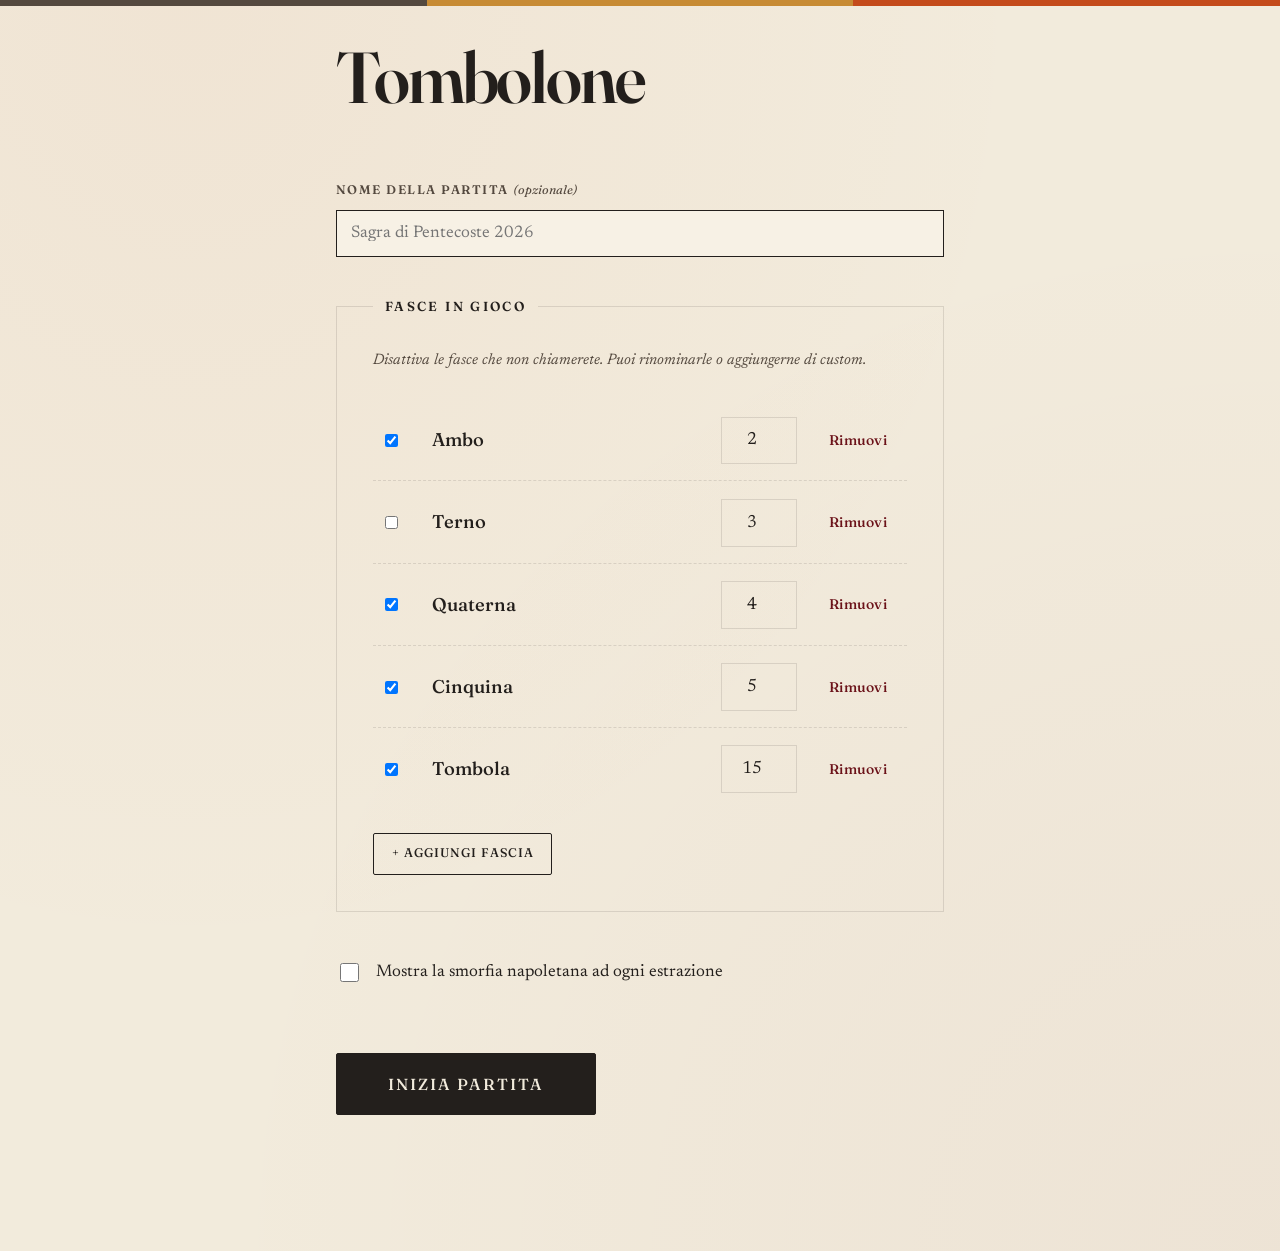
<file: index.html>
<!doctype html>
<html lang="it">
<head>
  <meta charset="utf-8">
  <meta name="viewport" content="width=device-width, initial-scale=1">
  <title>Tombolone</title>
  <link rel="preconnect" href="https://fonts.googleapis.com">
  <link rel="preconnect" href="https://fonts.gstatic.com" crossorigin>
  <link href="https://fonts.googleapis.com/css2?family=Fraunces:ital,opsz,wght@0,9..144,300..900;1,9..144,300..900&family=Newsreader:ital,opsz,wght@0,6..72,200..800;1,6..72,200..800&display=swap" rel="stylesheet">
  <link rel="stylesheet" href="css/style.css">
  <script defer src="js/smorfia.js"></script>
  <script defer src="js/store.js"></script>
  <script defer src="js/app.js"></script>
  <script defer src="js/alpine.min.js"></script>
</head>
<body x-data>
  <div class="strip" aria-hidden="true"><span></span><span></span><span></span></div>

  <!-- ===== SETUP ===== -->
  <section class="setup" x-show="!$store.tombola.setup.completed" x-data="setupForm" x-cloak>
    <h1>Tombolone</h1>
    <form @submit.prevent="conferma()" novalidate>
      <label class="campo">
        <span class="etichetta">Nome della partita <em>(opzionale)</em></span>
        <input type="text" x-model="nomePartita" placeholder="Sagra di Pentecoste 2026" autocomplete="off">
      </label>

      <fieldset class="fasce-setup">
        <legend>Fasce in gioco</legend>
        <p class="hint">Disattiva le fasce che non chiamerete. Puoi rinominarle o aggiungerne di custom.</p>
        <div id="fasce-setup-list">
          <template x-for="(f, i) in fasce" :key="f.id">
            <div class="fascia-setup-row">
              <input type="checkbox" x-model="f.attiva" :aria-label="'Attiva ' + f.nome">
              <input type="text" x-model="f.nome" aria-label="Nome fascia" maxlength="40">
              <input type="number" x-model.number="f.numeri" min="1" max="15" aria-label="Quanti numeri per questa fascia">
              <button type="button" class="rimuovi" @click="rimuovi(i)" title="Rimuovi">Rimuovi</button>
            </div>
          </template>
        </div>
        <button type="button" class="secondario" @click="aggiungi()">+ Aggiungi fascia</button>
      </fieldset>

      <label class="checkbox">
        <input type="checkbox" x-model="smorfia">
        <span>Mostra la smorfia napoletana ad ogni estrazione</span>
      </label>

      <button type="submit" class="primario big">Inizia partita</button>
    </form>
  </section>

  <!-- ===== GIOCO ===== -->
  <main class="gioco" x-show="$store.tombola.setup.completed" x-data="gameView" x-cloak>
    <header class="barra">
      <div class="titolo">
        <span class="brand">Tombolone</span>
        <span class="nome-partita" x-text="$store.tombola.nomePartita"></span>
      </div>
      <div class="contatore" aria-label="Numeri estratti">
        <span x-text="$store.tombola.totaleEstratti"></span><span class="totale">/90</span>
      </div>
      <nav class="azioni">
        <button type="button" class="secondario" @click="apriDisplay()">Apri display</button>
        <div class="menu-kebab" x-data="{ open: false }"
             @click.outside="open = false" @keydown.escape.window="open = false">
          <button type="button" class="secondario kebab-toggle"
                  :aria-expanded="open" aria-haspopup="true" aria-label="Altre azioni"
                  @click="open = !open">⋮</button>
          <div class="kebab-menu" x-show="open" x-cloak x-transition.opacity>
            <button type="button" @click="open = false; $dispatch('apri-verifica')">Verifica cartella</button>
            <button type="button" @click="open = false; $dispatch('apri-impostazioni')">Impostazioni</button>
            <button type="button" @click="open = false; togglePresentazione()">Presentazione</button>
            <button type="button" class="voce-pericolo" @click="open = false; nuovaPartita()">Nuova partita</button>
          </div>
        </div>
      </nav>
    </header>

    <aside class="sidebar-left">
      <form class="input-estrazione" @submit.prevent="estrai()">
        <label for="input-numero">Numero estratto</label>
        <div class="input-group">
          <input type="number" inputmode="numeric" min="1" max="90"
                 id="input-numero" x-ref="inputNumero"
                 x-model.number="inputNumero" autocomplete="off">
          <button type="submit">Segna</button>
        </div>
        <p class="hint">Digita e premi <kbd>Invio</kbd>, oppure clicca la pallina.</p>
      </form>

      <section class="storico">
        <header>
          <h2>Ultimi estratti</h2>
          <button type="button" class="testuale" @click="$store.tombola.undo()"
                  :disabled="$store.tombola.estratti.length === 0">↶ Annulla ultimo</button>
        </header>
        <ol class="ultimi">
          <template x-if="$store.tombola.estratti.length === 0">
            <li class="empty">Nessun numero ancora.</li>
          </template>
          <template x-for="n in $store.tombola.ultimiVisibili" :key="n">
            <li x-text="n"></li>
          </template>
        </ol>
      </section>
    </aside>

    <section class="tabellone-wrap">
      <div class="reveal" :class="{animate: animateReveal}" aria-live="polite">
        <div class="placeholder" x-show="!$store.tombola.ultimo">In attesa della prima estrazione…</div>
        <div class="numero" x-show="$store.tombola.ultimo" x-text="$store.tombola.ultimo"></div>
        <div class="decina" x-show="$store.tombola.ultimo" x-text="$store.tombola.decinaLabel($store.tombola.ultimo)"></div>
        <div class="smorfia"
             x-show="$store.tombola.ultimo && $store.tombola.setup.smorfia"
             x-text="$store.tombola.smorfia[$store.tombola.ultimo] ?? ''"></div>
      </div>

      <div class="tabellone">
        <template x-for="(righe, bi) in $store.tombola.tabelloneBlocchi" :key="bi">
          <div class="tabellone-blocco">
            <template x-for="(riga, ri) in righe" :key="ri">
              <div class="tabellone-riga">
                <template x-for="(n, ci) in riga" :key="ci">
                  <button type="button" class="pallina"
                          :class="{
                            separatore: n === null,
                            estratta: n !== null && $store.tombola.estratti.includes(n),
                            'appena-estratta': n !== null && $store.tombola.ultimo === n
                          }"
                          :disabled="n === null"
                          :aria-hidden="n === null"
                          :aria-label="n !== null ? 'Numero ' + n : null"
                          :title="n !== null && $store.tombola.estratti.includes(n) ? 'Tocca per annullare' : null"
                          @click="n !== null && toccaPallina(n)"
                          x-text="n ?? ''"></button>
                </template>
              </div>
            </template>
          </div>
        </template>
      </div>
    </section>

    <aside class="sidebar-right">
      <section class="fasce">
        <h2>Fasce</h2>
        <ul>
          <template x-if="$store.tombola.fasceAttive.length === 0">
            <li class="empty">Nessuna fascia attiva.</li>
          </template>
          <template x-for="f in $store.tombola.fasceAttive" :key="f.id">
            <li :class="{ fascia: true, vinta: f.vinta }">
              <div>
                <div class="nome" x-text="f.nome"></div>
                <div class="sub" x-text="f.numeri + ' numeri'"></div>
              </div>
              <template x-if="f.vinta">
                <button type="button" class="stato annulla-fascia"
                        :aria-label="'Annulla vincita ' + f.nome"
                        title="Annulla vincita"
                        @click="annullaFascia(f)">fatta&nbsp;✕</button>
              </template>
              <template x-if="!f.vinta">
                <button type="button" @click="$dispatch('apri-vincitore', { fasciaId: f.id })">Dichiara</button>
              </template>
            </li>
          </template>
        </ul>
      </section>

      <section class="vincitori">
        <h2>Vincitori</h2>
        <ul>
          <template x-if="$store.tombola.vincitori.length === 0">
            <li class="empty">Ancora nessuno.</li>
          </template>
          <template x-for="v in $store.tombola.vincitoriRecenti" :key="v.at + v.fasciaId">
            <li class="vincitore">
              <div class="fascia-nome" x-text="($store.tombola.fasce.find(f => f.id === v.fasciaId)?.nome) ?? v.fasciaId"></div>
              <div class="chi" x-text="v.nome || '—'"></div>
              <template x-if="v.numeri?.length">
                <div class="numeri" x-text="v.numeri.join(' · ')"></div>
              </template>
              <button type="button" class="rimuovi-vincitore"
                      :aria-label="'Annulla vincita ' + (($store.tombola.fasce.find(f => f.id === v.fasciaId)?.nome) ?? v.fasciaId)"
                      title="Annulla vincita"
                      @click="rimuoviVincitore(v)">×</button>
            </li>
          </template>
        </ul>
      </section>
    </aside>

    <div class="typing-overlay" x-show="typingBuffer" x-text="typingBuffer" aria-hidden="true" x-cloak></div>
  </main>

  <!-- ===== MODAL: DICHIARA VINCITORE ===== -->
  <dialog class="modal" x-data="modalVincitore" @close="chiudi()">
    <template x-if="fascia">
      <form class="modal-content" @submit.prevent="submit()" novalidate>
        <div class="modal-header">
          <h2 x-text="fascia.nome + ' — chi ha vinto?'"></h2>
        </div>
        <div class="modal-body">
          <label>Nome del vincitore
            <input type="text" x-model="nome" x-ref="nomeInput" placeholder="Anna da Castello" required>
          </label>
          <label>Numeri della cartella
            <p class="hint">Opzionale: inseriscili per verificare che siano tutti usciti.</p>
            <div class="numeri-grid">
              <template x-for="i in Array.from({length: fascia.numeri}, (_, k) => k)" :key="i">
                <input type="number" inputmode="numeric" min="1" max="90" class="num-input"
                       x-model="numeri[i]" @input="avanzaCampo(i)" :placeholder="i + 1">
              </template>
            </div>
          </label>
          <div class="errore" x-show="errore" x-text="errore"></div>
        </div>
        <div class="modal-footer">
          <button type="button" class="secondario" @click="chiudi()">Annulla</button>
          <button type="submit">Registra vittoria</button>
        </div>
      </form>
    </template>
  </dialog>

  <!-- ===== MODAL: IMPOSTAZIONI ===== -->
  <dialog class="modal" x-data="modalImpostazioni" @close="chiudi()">
    <form class="modal-content" @submit.prevent="salva()">
      <div class="modal-header"><h2>Impostazioni</h2></div>
      <div class="modal-body">
        <label class="checkbox">
          <input type="checkbox" x-model="smorfia">
          <span>Mostra la smorfia napoletana ad ogni estrazione</span>
        </label>
        <label class="checkbox">
          <input type="checkbox" x-model="mostraPrecedenti">
          <span>Mostra i numeri chiamati prima sul display pubblico</span>
        </label>
        <label class="checkbox">
          <input type="checkbox" x-model="mostraVincitori">
          <span>Mostra i vincitori sul display pubblico</span>
        </label>
        <label>Durata cerimonia estrazione
          <p class="hint">Quanto dura l'animazione del numero gigante sul display pubblico.</p>
          <div class="slider-wrap">
            <input type="range" x-model.number="durataCerimonia" min="1500" max="30000" step="500">
            <span class="slider-value" x-text="(durataCerimonia/1000).toFixed(1) + 's'"></span>
          </div>
        </label>
      </div>
      <div class="modal-footer">
        <button type="button" class="secondario" @click="chiudi()">Annulla</button>
        <button type="submit">Salva</button>
      </div>
    </form>
  </dialog>

  <!-- ===== MODAL: VERIFICA CARTELLA ===== -->
  <dialog class="modal" x-data="modalVerifica" @close="chiudi()">
    <form class="modal-content" @submit.prevent="submit()">
      <div class="modal-header"><h2>Verifica cartella</h2></div>
      <div class="modal-body">
        <label>Numeri della cartella
          <p class="hint">Separali con spazi, virgole o a capo. Non è necessario siano in ordine.</p>
          <textarea x-model="raw" x-ref="textarea" rows="3" placeholder="12 45 67 23 89" required></textarea>
        </label>
        <div :class="risultato?.ok ? 'risultato ok' : 'risultato ko'"
             x-show="risultato" x-text="risultato?.msg"></div>
      </div>
      <div class="modal-footer">
        <button type="button" class="secondario" @click="chiudi()">Chiudi</button>
        <button type="submit">Verifica</button>
      </div>
    </form>
  </dialog>

  <!-- ===== TOASTS ===== -->
  <div class="toasts" x-data="toasts" aria-live="polite">
    <template x-for="t in items" :key="t.id">
      <div class="toast" x-text="t.msg"></div>
    </template>
  </div>
</body>
</html>
</file>
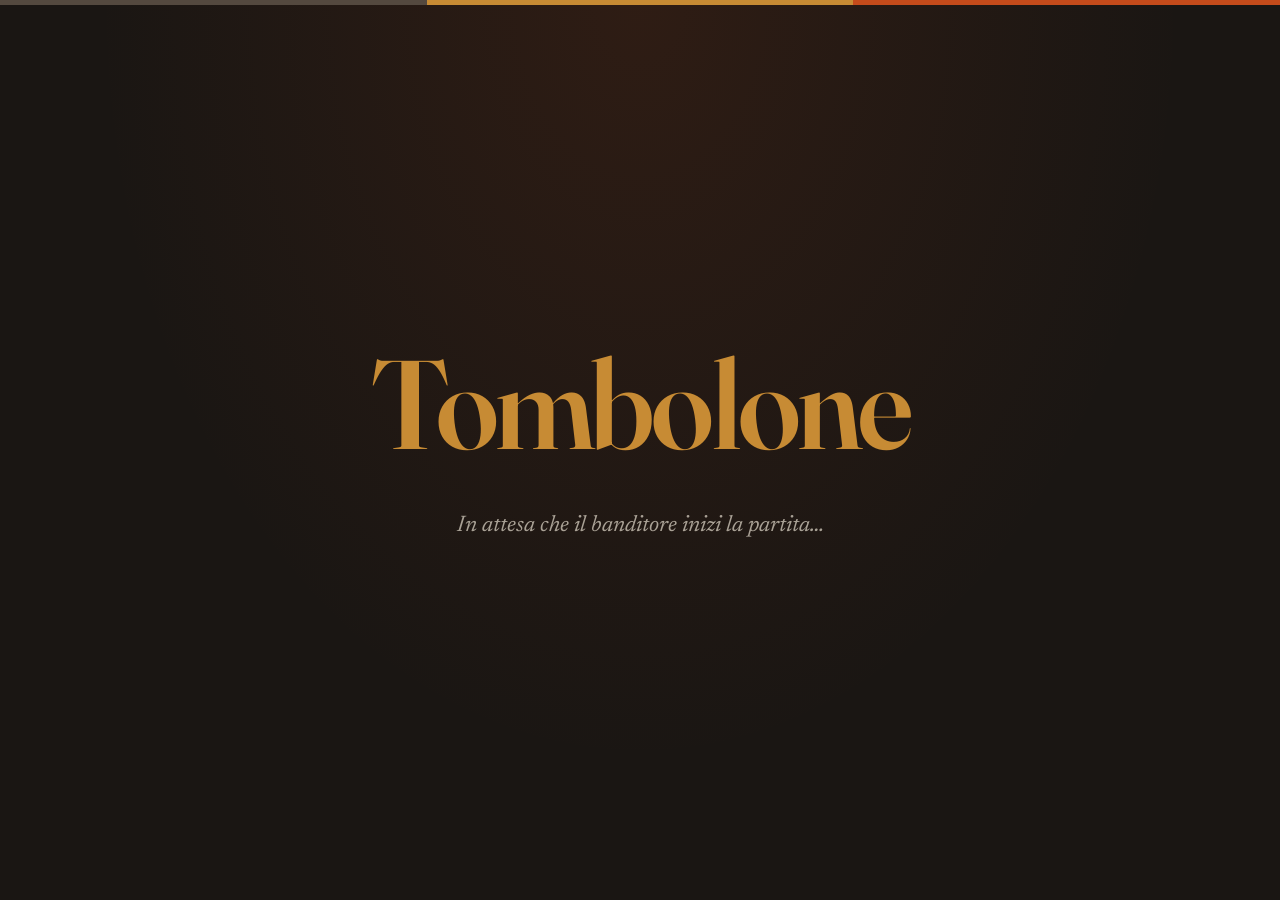
<file: display.html>
<!doctype html>
<html lang="it">
<head>
  <meta charset="utf-8">
  <meta name="viewport" content="width=device-width, initial-scale=1">
  <title>Tombolone — Display</title>
  <link rel="preconnect" href="https://fonts.googleapis.com">
  <link rel="preconnect" href="https://fonts.gstatic.com" crossorigin>
  <link href="https://fonts.googleapis.com/css2?family=Fraunces:ital,opsz,wght@0,9..144,300..900;1,9..144,300..900&family=Newsreader:ital,opsz,wght@0,6..72,200..800;1,6..72,200..800&display=swap" rel="stylesheet">
  <link rel="stylesheet" href="css/style.css">
  <script defer src="js/smorfia.js"></script>
  <script defer src="js/store.js"></script>
  <script defer src="js/display.js"></script>
  <script defer src="js/alpine.min.js"></script>
</head>
<body class="solo-display" x-data="displayView">
  <div class="strip" aria-hidden="true"><span></span><span></span><span></span></div>

  <!-- Waiting state -->
  <div class="display-waiting" x-show="!$store.tombola.setup.completed" x-cloak>
    <h1>Tombolone</h1>
    <p>In attesa che il banditore inizi la partita…</p>
  </div>

  <!-- Cerimonia di estrazione: numero gigante al centro che poi si sposta a sinistra -->
  <div class="ceremony" x-show="ceremonyActive" aria-hidden="true" x-cloak>
    <div class="ceremony-num" x-text="ceremonyNum"></div>
  </div>

  <main class="display-layout" x-show="$store.tombola.setup.completed" x-cloak>
    <!-- Colonna sinistra: numero chiamato + storico -->
    <section class="display-sinistra">
      <div class="reveal" :class="{animate: animateReveal}" aria-live="polite">
        <div class="placeholder" x-show="!$store.tombola.ultimo">In attesa della prima estrazione…</div>
        <div class="numero" x-show="$store.tombola.ultimo" x-text="$store.tombola.ultimo"></div>
        <div class="decina" x-show="$store.tombola.ultimo" x-text="$store.tombola.decinaLabel($store.tombola.ultimo)"></div>
        <div class="smorfia"
             x-show="$store.tombola.ultimo && $store.tombola.setup.smorfia"
             x-text="$store.tombola.smorfia[$store.tombola.ultimo] ?? ''"></div>
      </div>

      <div class="display-precedenti"
           x-show="$store.tombola.setup.mostraPrecedenti && $store.tombola.estratti.length > 1">
        <div class="precedenti-titolo">Chiamati prima</div>
        <ol class="precedenti-lista">
          <template x-for="n in $store.tombola.estratti.slice(0, -1).slice(-10).reverse()" :key="n">
            <li x-text="n"></li>
          </template>
        </ol>
      </div>
    </section>

    <!-- Colonna destra: tabellone -->
    <section class="display-tabellone">
      <div class="tabellone">
        <template x-for="(righe, bi) in $store.tombola.tabelloneBlocchi" :key="bi">
          <div class="tabellone-blocco">
            <template x-for="(riga, ri) in righe" :key="ri">
              <div class="tabellone-riga">
                <template x-for="(n, ci) in riga" :key="ci">
                  <div class="pallina"
                       :class="{
                         separatore: n === null,
                         estratta: n !== null && $store.tombola.estratti.includes(n),
                         'appena-estratta': n !== null && $store.tombola.ultimo === n
                       }"
                       x-text="n ?? ''"></div>
                </template>
              </div>
            </template>
          </div>
        </template>
      </div>
    </section>

    <!-- Barra vincitori (sotto, larga, scorrevole) -->
    <aside class="display-vincitori" x-show="$store.tombola.setup.mostraVincitori && $store.tombola.vincitori.length > 0">
      <template x-for="v in $store.tombola.vincitoriRecenti" :key="v.at + v.fasciaId">
        <div class="vincitore">
          <span class="fascia-nome" x-text="($store.tombola.fasce.find(f => f.id === v.fasciaId)?.nome) ?? v.fasciaId"></span>
          <span class="chi" x-text="v.nome || '—'"></span>
        </div>
      </template>
    </aside>
  </main>
</body>
</html>
</file>
<file: css/style.css>
/* ============================================================
   TOMBOLONE — Editorial Italian Warmth
   Palette: carta crema, inchiostro, terracotta, vino, ocra.
   Typography: Fraunces (display variabile) + Newsreader (body).
   ============================================================ */

/* --- Reset essenziale --- */
*, *::before, *::after { box-sizing: border-box; }
html, body { margin: 0; padding: 0; }
button, input, textarea, select { font: inherit; color: inherit; }
ol, ul { list-style: none; padding: 0; margin: 0; }

/* --- Variabili --- */
:root {
  --paper:        #f2ebdc;
  --paper-deep:   #e5dcc8;
  --paper-shade:  #ebe2ce;
  --paper-soft:   #f7f1e5;

  --ink:          #231f1c;
  --ink-soft:     #54493f;
  --ink-whisper:  rgba(35, 31, 28, 0.12);

  --terracotta:       #c44b1b;
  --terracotta-deep:  #8a2f12;
  --ochre:            #c78b34;
  --gold:             #a77c2e;
  --wine:             #6b1219;

  --font-display: 'Fraunces', 'Iowan Old Style', 'Hoefler Text', Georgia, serif;
  --font-body:    'Newsreader', 'Iowan Old Style', 'Hoefler Text', Georgia, serif;

  --shadow-pallina:   inset 0 -3px 6px rgba(35, 31, 28, 0.08),
                      inset 0 2px 3px rgba(255, 255, 255, 0.5),
                      0 1px 2px rgba(35, 31, 28, 0.06);
  --shadow-extracted: 0 6px 20px rgba(107, 18, 25, 0.35),
                      inset 0 -3px 6px rgba(107, 18, 25, 0.25),
                      inset 0 2px 3px rgba(255, 255, 255, 0.1);
  --shadow-card:      0 2px 12px rgba(35, 31, 28, 0.06);
  --shadow-deep:      0 20px 60px rgba(35, 31, 28, 0.25);
}

/* --- Body --- */
html { font-size: 16px; }
body {
  min-height: 100vh;
  background: var(--paper);
  background-image:
    radial-gradient(ellipse at 15% 0%, rgba(196, 75, 27, 0.045), transparent 55%),
    radial-gradient(ellipse at 100% 100%, rgba(107, 18, 25, 0.035), transparent 60%);
  color: var(--ink);
  font-family: var(--font-body);
  font-variation-settings: "opsz" 16;
  line-height: 1.5;
  -webkit-font-smoothing: antialiased;
  padding-top: 6px;
}

/* --- Strip decorativa in alto --- */
.strip {
  position: fixed; top: 0; left: 0; right: 0;
  height: 6px; z-index: 100;
  display: flex;
  pointer-events: none;
}
.strip span { flex: 1; }
.strip span:nth-child(1) { background: var(--ink-soft); }
.strip span:nth-child(2) { background: var(--ochre); }
.strip span:nth-child(3) { background: var(--terracotta); }

/* --- Tipografia base --- */
h1, h2, h3 {
  font-family: var(--font-display);
  margin: 0;
  line-height: 1.1;
  font-weight: 500;
}
h1 {
  font-size: clamp(2.5rem, 6vw, 4.5rem);
  font-variation-settings: "opsz" 144;
  letter-spacing: -0.03em;
  font-weight: 600;
  color: var(--ink);
}
h2 {
  font-size: 0.95rem;
  font-variation-settings: "opsz" 24;
  letter-spacing: 0.14em;
  text-transform: uppercase;
  font-weight: 600;
  color: var(--ink-soft);
}

em { font-style: italic; }
kbd {
  font-family: var(--font-display);
  font-variation-settings: "opsz" 12;
  font-weight: 600;
  background: var(--paper-shade);
  padding: 0.05em 0.4em;
  border-radius: 2px;
  font-size: 0.85em;
  border: 1px solid var(--ink-whisper);
  border-bottom-width: 2px;
}

/* --- Bottoni --- */
button {
  font-family: var(--font-display);
  font-weight: 500;
  font-variation-settings: "opsz" 20;
  letter-spacing: 0.08em;
  text-transform: uppercase;
  font-size: 0.78rem;
  padding: 0.65rem 1.1rem;
  background: var(--ink);
  color: var(--paper);
  border: 1px solid var(--ink);
  border-radius: 2px;
  cursor: pointer;
  transition: background .2s, color .2s, border-color .2s, transform .1s;
  white-space: nowrap;
}
button:hover { background: var(--terracotta); border-color: var(--terracotta); }
button:active { transform: translateY(1px); }
button.secondario { background: transparent; color: var(--ink); }
button.secondario:hover { background: var(--ink); color: var(--paper); }
button.pericolo { background: transparent; color: var(--wine); border-color: var(--wine); }
button.pericolo:hover { background: var(--wine); color: var(--paper); }
button.primario.big {
  padding: 1.15rem 2.5rem;
  font-size: 1rem;
  margin-top: 1.25rem;
  min-width: 260px;
  align-self: flex-start;
  letter-spacing: 0.12em;
}
button.testuale {
  background: none; color: var(--terracotta); border: none; padding: 0.25rem 0.5rem;
  text-transform: none; letter-spacing: 0.02em; font-weight: 500; font-size: 0.85rem;
}
button.testuale:hover { background: transparent; color: var(--wine); text-decoration: underline; }

/* --- Focus --- */
*:focus-visible { outline: 3px solid var(--terracotta); outline-offset: 2px; border-radius: 2px; }

/* --- Input base --- */
input[type="text"], input[type="number"], textarea {
  font-family: var(--font-body);
  font-size: 1.05rem;
  padding: 0.6rem 0.85rem;
  border: 1px solid var(--ink);
  background: var(--paper-soft);
  color: var(--ink);
  border-radius: 0;
}
input[type="text"]:focus, input[type="number"]:focus, textarea:focus {
  outline: none; border-color: var(--terracotta); background: #fff;
}
textarea { resize: vertical; min-height: 5rem; }

/* --- Alpine --- */
[x-cloak] { display: none !important; }

/* ============================================================
   SETUP
   ============================================================ */
.setup {
  max-width: 720px;
  margin: 1.5rem auto 5rem;
  padding: 0.5rem 3.5rem 3.5rem;
}
.setup h1 { margin-bottom: 4rem; }
.setup form { display: flex; flex-direction: column; gap: 2.5rem; }

.campo { display: flex; flex-direction: column; gap: 0.65rem; }
.etichetta {
  font-family: var(--font-display);
  font-weight: 600;
  font-size: 0.78rem;
  letter-spacing: 0.12em;
  text-transform: uppercase;
  color: var(--ink-soft);
}
.etichetta em { font-style: italic; font-weight: 400; text-transform: none; letter-spacing: 0; color: var(--ink-soft); }

.setup fieldset {
  border: 1px solid var(--ink-whisper);
  padding: 1.75rem 2.25rem 2.25rem;
  margin: 0;
}
.setup legend {
  font-family: var(--font-display);
  font-weight: 600;
  text-transform: uppercase;
  letter-spacing: 0.18em;
  font-size: 0.82rem;
  padding: 0 0.75rem;
  color: var(--ink);
}
.setup .hint {
  font-size: 0.95rem;
  font-style: italic;
  color: var(--ink-soft);
  margin: 0.35rem 0 1.75rem;
  font-family: var(--font-body);
}

#fasce-setup-list { display: flex; flex-direction: column; gap: 0.1rem; margin-bottom: 1.5rem; }
.fascia-setup-row {
  display: grid;
  grid-template-columns: auto 1fr 4.75rem auto;
  gap: 1.25rem;
  align-items: center;
  padding: 1rem 0.5rem;
  border-bottom: 1px dashed var(--ink-whisper);
}
.fascia-setup-row:last-child { border-bottom: none; }
.fascia-setup-row input[type="text"] {
  font-family: var(--font-display);
  font-size: 1.15rem;
  font-weight: 500;
  padding: 0.55rem 0.7rem;
  background: transparent;
  border: none;
  border-bottom: 1px solid transparent;
}
.fascia-setup-row input[type="text"]:focus { border-bottom-color: var(--terracotta); background: transparent; }
.fascia-setup-row input[type="number"] {
  font-size: 1.1rem;
  padding: 0.6rem 0.35rem;
  text-align: center;
  background: transparent;
  border: 1px solid var(--ink-whisper);
}
.fascia-setup-row .rimuovi {
  background: transparent;
  color: var(--wine);
  padding: 0.4rem 0.75rem;
  font-size: 0.88rem;
  border: none;
  text-transform: none;
  letter-spacing: 0.02em;
}
.fascia-setup-row .rimuovi:hover { background: var(--wine); color: var(--paper); }

.checkbox {
  display: flex; align-items: center; gap: 0.85rem;
  font-family: var(--font-body);
  cursor: pointer;
  font-size: 1.05rem;
  padding: 0.5rem 0;
}
.checkbox input[type="checkbox"] { width: 1.2rem; height: 1.2rem; accent-color: var(--terracotta); }

/* ============================================================
   GAME LAYOUT
   ============================================================ */
.gioco {
  display: grid;
  grid-template-columns: minmax(280px, 320px) 1fr minmax(300px, 360px);
  grid-template-rows: auto 1fr;
  gap: 1.75rem;
  padding: 2rem 2.5rem 2.5rem;
  min-height: 100vh;
}
.barra {
  grid-column: 1 / -1;
  display: grid;
  grid-template-columns: 1fr auto 1fr;
  align-items: center;
  gap: 2rem;
  padding-bottom: 1.5rem;
  margin-bottom: 0.5rem;
  border-bottom: 1px solid var(--ink-whisper);
}
.barra .titolo { display: flex; align-items: baseline; gap: 1rem; min-width: 0; }
.barra .brand {
  font-family: var(--font-display);
  font-weight: 700;
  font-size: 1.6rem;
  font-variation-settings: "opsz" 36;
  letter-spacing: -0.02em;
}
.barra .nome-partita {
  font-family: var(--font-body);
  font-style: italic;
  color: var(--ink-soft);
  font-size: 1.1rem;
  white-space: nowrap;
  overflow: hidden;
  text-overflow: ellipsis;
}
.barra .contatore {
  font-family: var(--font-display);
  font-size: 1.5rem;
  font-variation-settings: "opsz" 36;
  color: var(--ink-soft);
  text-align: center;
  font-weight: 500;
}
.barra .contatore .totale { font-weight: 400; opacity: 0.6; }
.barra .azioni { display: flex; gap: 0.5rem; justify-content: flex-end; flex-wrap: wrap; align-items: center; }

/* Menu kebab: raccoglie le azioni meno frequenti per tenere l'header su una riga. */
.menu-kebab { position: relative; }
.kebab-toggle { padding: 0.55rem 0.7rem; font-size: 1.25rem; line-height: 1; }
.kebab-menu {
  position: absolute;
  top: calc(100% + 0.4rem);
  right: 0;
  z-index: 20;
  display: flex;
  flex-direction: column;
  gap: 0.2rem;
  min-width: 220px;
  padding: 0.4rem;
  background: var(--paper);
  border: 1px solid var(--ink-whisper);
  border-radius: 4px;
  box-shadow: 0 12px 30px rgba(35, 31, 28, 0.18);
}
.kebab-menu button {
  width: 100%;
  text-align: left;
  background: transparent;
  color: var(--ink);
  border-color: transparent;
  border-radius: 2px;
}
.kebab-menu button:hover { background: var(--ink); color: var(--paper); border-color: var(--ink); }
.kebab-menu button.voce-pericolo { color: var(--wine); }
.kebab-menu button.voce-pericolo:hover { background: var(--wine); color: var(--paper); border-color: var(--wine); }

.sidebar-left  { grid-column: 1; grid-row: 2; display: flex; flex-direction: column; gap: 1.75rem; min-width: 0; }
.tabellone-wrap { grid-column: 2; grid-row: 2; display: flex; flex-direction: column; gap: 1.5rem; min-width: 0; }
.sidebar-right { grid-column: 3; grid-row: 2; display: flex; flex-direction: column; gap: 1.75rem; min-width: 0; }

/* --- Input estrazione --- */
.input-estrazione {
  background: var(--paper-soft);
  border: 1px solid var(--ink-whisper);
  padding: 1rem 1rem 0.9rem;
  display: flex;
  flex-direction: column;
  gap: 0.5rem;
}
.input-estrazione label {
  font-family: var(--font-display);
  font-size: 0.78rem;
  letter-spacing: 0.12em;
  text-transform: uppercase;
  color: var(--ink-soft);
  font-weight: 600;
}
.input-estrazione .input-group { display: grid; grid-template-columns: 1fr auto; gap: 0.4rem; }
.input-estrazione input[type="number"] {
  font-family: var(--font-display);
  font-size: 2.5rem;
  font-weight: 700;
  font-variation-settings: "opsz" 60;
  text-align: center;
  padding: 0.3rem 0.5rem;
  border: 2px solid var(--ink);
  background: var(--paper);
  line-height: 1;
  -moz-appearance: textfield;
}
.input-estrazione input[type="number"]::-webkit-outer-spin-button,
.input-estrazione input[type="number"]::-webkit-inner-spin-button { -webkit-appearance: none; margin: 0; }
.input-estrazione .hint {
  margin: 0;
  font-size: 0.82rem;
  color: var(--ink-soft);
  font-style: italic;
  font-family: var(--font-body);
}

/* --- Storico ultimi --- */
.storico header {
  display: flex; align-items: center; justify-content: space-between;
  gap: 0.5rem; margin-bottom: 0.5rem;
}
.ultimi {
  display: grid;
  grid-template-columns: repeat(auto-fill, minmax(2.8rem, 1fr));
  gap: 0.4rem;
}
.ultimi li {
  background: var(--paper-shade);
  padding: 0.4rem;
  text-align: center;
  font-family: var(--font-display);
  font-weight: 600;
  font-variation-settings: "opsz" 24;
  font-size: 1.1rem;
  border-radius: 2px;
  aspect-ratio: 1;
  display: flex;
  align-items: center;
  justify-content: center;
  line-height: 1;
}
.ultimi li:first-child { background: var(--wine); color: var(--paper); }
.ultimi li.empty {
  grid-column: 1 / -1;
  background: transparent;
  color: var(--ink-soft);
  font-family: var(--font-body);
  font-weight: 400;
  font-size: 0.9rem;
  aspect-ratio: auto;
  padding: 0.5rem 0;
  text-align: left;
}

/* ============================================================
   TABELLONE
   ============================================================ */
.tabellone {
  display: flex;
  flex-direction: column;
  gap: 2rem;
}
.tabellone-blocco {
  display: flex;
  flex-direction: column;
  gap: 0.65rem;
}
.tabellone-riga {
  display: grid;
  grid-template-columns: repeat(5, 1fr) 1.75rem repeat(5, 1fr);
  gap: 0.65rem;
}
.pallina.separatore {
  background: transparent;
  box-shadow: none;
  visibility: hidden;
  pointer-events: none;
  cursor: default;
}

.pallina {
  aspect-ratio: 1;
  border-radius: 50%;
  background: var(--paper-deep);
  color: var(--ink-soft);
  display: flex;
  align-items: center;
  justify-content: center;
  font-family: var(--font-display);
  font-weight: 600;
  font-variation-settings: "opsz" 48;
  font-size: clamp(0.95rem, 1.6vw, 1.6rem);
  box-shadow: var(--shadow-pallina);
  cursor: pointer;
  border: none;
  padding: 0;
  transition: background .4s cubic-bezier(.4,0,.2,1), color .3s, transform .15s, box-shadow .4s;
  user-select: none;
  line-height: 1;
}
.pallina:hover:not(.estratta) {
  background: var(--paper-shade);
  transform: translateY(-2px);
}
.pallina.estratta {
  background: var(--terracotta);
  color: var(--paper-soft);
  box-shadow: var(--shadow-extracted);
  cursor: default;
}
.pallina.appena-estratta {
  background: var(--wine);
  color: var(--paper-soft);
  animation: stamp .7s cubic-bezier(.4,0,.2,1);
  z-index: 2;
}
@keyframes stamp {
  0%   { transform: scale(1) rotate(0); }
  20%  { transform: scale(1.35) rotate(-6deg); }
  50%  { transform: scale(1.2)  rotate(4deg); }
  80%  { transform: scale(1.1)  rotate(-1deg); }
  100% { transform: scale(1)    rotate(0); }
}

/* ============================================================
   REVEAL (numero XXL)
   ============================================================ */
.reveal {
  position: relative;
  min-height: 22vh;
  display: flex;
  flex-direction: column;
  align-items: center;
  justify-content: center;
  padding: 1rem;
  text-align: center;
}
.reveal .placeholder {
  font-family: var(--font-body);
  font-style: italic;
  color: var(--ink-soft);
  font-size: 1.1rem;
}
.reveal .numero {
  font-family: var(--font-display);
  font-weight: 700;
  font-variation-settings: "opsz" 144;
  font-size: clamp(6rem, 18vh, 13rem);
  color: var(--wine);
  line-height: 0.9;
  letter-spacing: -0.05em;
}
.reveal .decina {
  font-family: var(--font-body);
  font-style: italic;
  color: var(--ink-soft);
  font-size: 0.95rem;
  margin-top: 0.5rem;
  letter-spacing: 0.05em;
}
.reveal .smorfia {
  font-family: var(--font-display);
  font-style: italic;
  font-variation-settings: "opsz" 36;
  color: var(--terracotta);
  font-size: clamp(1.2rem, 2.4vh, 1.9rem);
  font-weight: 400;
  margin-top: 0.5rem;
}
.reveal.animate .numero  { animation: reveal-in 1s cubic-bezier(.34,1.56,.64,1); }
.reveal.animate .smorfia { animation: smorfia-in 1.2s .3s both cubic-bezier(.4,0,.2,1); }
.reveal.animate .decina  { animation: fade-in .8s .5s both ease; }
@keyframes reveal-in {
  0%   { opacity: 0; transform: scale(.1)  rotate(-16deg); filter: blur(8px); }
  55%  { opacity: 1; transform: scale(1.15) rotate(4deg);  filter: blur(0); }
  80%  { transform: scale(.96) rotate(-1deg); }
  100% { transform: scale(1)   rotate(0); }
}
@keyframes smorfia-in { from { opacity: 0; transform: translateY(10px); } to { opacity: 1; transform: translateY(0); } }
@keyframes fade-in    { from { opacity: 0; } to { opacity: 1; } }

/* ============================================================
   FASCE (right panel)
   ============================================================ */
.fasce ul { display: flex; flex-direction: column; gap: 0.5rem; margin-top: 0.75rem; }
.fascia {
  display: grid;
  grid-template-columns: 1fr auto;
  gap: 0.75rem;
  align-items: center;
  padding: 0.7rem 0.9rem;
  background: var(--paper-soft);
  border: 1px solid var(--ink-whisper);
  border-left: 3px solid var(--ochre);
}
.fascia .nome {
  font-family: var(--font-display);
  font-weight: 600;
  font-size: 1.05rem;
  font-variation-settings: "opsz" 24;
  line-height: 1.15;
}
.fascia .sub { font-size: 0.8rem; color: var(--ink-soft); font-style: italic; margin-top: 0.1rem; }
.fascia.vinta { border-left-color: var(--gold); background: rgba(167, 124, 46, 0.08); }
.fascia.vinta .stato {
  font-family: var(--font-display);
  font-style: italic;
  color: var(--gold);
  font-weight: 500;
  font-size: 0.9rem;
}
/* Il badge "fatta" è un bottone: conserva il look gold del .stato ma è cliccabile.
   Le regole .fascia.vinta ... battono per specificità .fascia button (padding/size). */
.annulla-fascia {
  border: none;
  background: transparent;
  cursor: pointer;
  display: inline-flex;
  align-items: center;
  white-space: nowrap;
  transition: color 0.15s;
}
.fascia.vinta .annulla-fascia { padding: 0.2rem 0.35rem; font-size: 0.9rem; }
.fascia.vinta .annulla-fascia:hover { color: var(--wine); }
.fascia button { padding: 0.35rem 0.7rem; font-size: 0.7rem; }
.fasce li.empty {
  background: transparent;
  color: var(--ink-soft);
  font-family: var(--font-body);
  font-style: italic;
  border: none;
  padding: 0.25rem 0;
}

/* --- Vincitori --- */
.vincitori ul { display: flex; flex-direction: column; gap: 0.75rem; margin-top: 0.75rem; }
.vincitori li.empty {
  font-style: italic;
  color: var(--ink-soft);
  font-family: var(--font-body);
  padding: 0.25rem 0;
}
.vincitore {
  padding: 0.85rem 1rem;
  background: var(--paper-soft);
  border-left: 3px solid var(--gold);
  position: relative;
}
.vincitore .fascia-nome {
  font-family: var(--font-display);
  font-weight: 700;
  color: var(--wine);
  text-transform: uppercase;
  letter-spacing: 0.14em;
  font-size: 0.72rem;
  font-variation-settings: "opsz" 14;
}
.vincitore .chi {
  font-family: var(--font-display);
  font-size: 1.35rem;
  font-style: italic;
  font-variation-settings: "opsz" 36;
  font-weight: 500;
  margin: 0.2rem 0 0.3rem;
  color: var(--ink);
  line-height: 1.15;
}
.vincitore .numeri {
  font-family: var(--font-display);
  font-variation-settings: "opsz" 18;
  font-size: 0.88rem;
  color: var(--ink-soft);
  letter-spacing: 0.04em;
}
/* La fascia-nome/chi/numeri possono arrivare fin sotto la ×: lascio spazio a destra. */
.vincitore { padding-right: 2.6rem; }
.rimuovi-vincitore {
  position: absolute;
  top: 0.5rem;
  right: 0.5rem;
  width: 1.75rem;
  height: 1.75rem;
  display: flex;
  align-items: center;
  justify-content: center;
  border: none;
  border-radius: 50%;
  background: transparent;
  color: var(--ink-soft);
  font-size: 1.35rem;
  line-height: 1;
  cursor: pointer;
  transition: background 0.15s, color 0.15s;
}
.rimuovi-vincitore:hover {
  background: var(--wine);
  color: var(--paper);
}

/* ============================================================
   PRESENTATION MODE (stesso schermo, fullscreen-ish)
   ============================================================ */
body.presentazione {
  background: #1a1613;
  background-image:
    radial-gradient(ellipse at 50% 0%, rgba(196, 75, 27, 0.12), transparent 60%);
  color: var(--paper);
}
body.presentazione .strip { height: 3px; opacity: 0.8; }
body.presentazione .gioco {
  grid-template-columns: 1fr;
  grid-template-rows: auto auto 1fr;
  padding: 1.5rem 3rem 2rem;
  gap: 1.25rem;
}
body.presentazione .barra {
  border-bottom-color: rgba(242, 235, 220, 0.12);
  padding-bottom: 0.5rem;
}
body.presentazione .barra .azioni { display: none; }
body.presentazione .barra .brand { color: var(--ochre); }
body.presentazione .barra .nome-partita { color: rgba(242, 235, 220, 0.7); }
body.presentazione .barra .contatore { color: rgba(242, 235, 220, 0.4); }
body.presentazione .sidebar-left,
body.presentazione .sidebar-right { display: none; }
body.presentazione .tabellone-wrap { grid-column: 1; grid-row: 2 / -1; }
body.presentazione .reveal { min-height: 32vh; }
body.presentazione .reveal .numero { font-size: clamp(9rem, 34vh, 20rem); color: var(--terracotta); }
body.presentazione .reveal .smorfia { color: var(--ochre); font-size: clamp(1.4rem, 3.5vh, 2.4rem); }
body.presentazione .reveal .decina  { color: rgba(242, 235, 220, 0.5); font-size: 1.1rem; }
body.presentazione .reveal .placeholder { color: rgba(242, 235, 220, 0.5); font-size: 1.2rem; }
body.presentazione .pallina {
  background: #2a2420;
  color: rgba(242, 235, 220, 0.3);
  box-shadow: inset 0 -2px 4px rgba(0,0,0,0.4), inset 0 1px 2px rgba(255,255,255,0.04);
  cursor: pointer;
}
body.presentazione .pallina:hover:not(.estratta) { background: #352d28; color: var(--paper); transform: none; }
body.presentazione .pallina.estratta {
  background: var(--terracotta); color: var(--paper);
  box-shadow: 0 4px 16px rgba(196, 75, 27, 0.4);
}
body.presentazione .pallina.appena-estratta {
  background: var(--paper); color: var(--wine);
  box-shadow: 0 6px 24px rgba(242, 235, 220, 0.3);
}

/* --- Typing overlay (presentazione) --- */
.typing-overlay {
  position: fixed;
  right: 2rem;
  bottom: 2rem;
  padding: 0.8rem 1.3rem;
  background: var(--paper);
  color: var(--wine);
  font-family: var(--font-display);
  font-size: 2.8rem;
  font-weight: 700;
  font-variation-settings: "opsz" 72;
  border: 2px solid var(--wine);
  box-shadow: 0 8px 24px rgba(0,0,0,0.4);
  z-index: 200;
  letter-spacing: 0.1em;
  min-width: 3.8rem;
  text-align: center;
  line-height: 1;
}
body.presentazione .typing-overlay { background: var(--wine); color: var(--paper); border-color: var(--paper); }

/* ============================================================
   MODAL
   ============================================================ */
dialog.modal {
  border: none;
  padding: 0;
  background: var(--paper-soft);
  max-width: 580px;
  width: calc(100% - 2rem);
  border-radius: 2px;
  box-shadow: var(--shadow-deep);
  color: var(--ink);
  font-family: var(--font-body);
}
dialog.modal::backdrop {
  background: rgba(35, 31, 28, 0.55);
  backdrop-filter: blur(6px);
}
.modal-content { display: flex; flex-direction: column; }
.modal-header { padding: 1.5rem 1.75rem 0.75rem; border-bottom: 1px solid var(--ink-whisper); }
.modal-header h2 {
  font-size: 1.75rem;
  color: var(--ink);
  text-transform: none;
  letter-spacing: -0.01em;
  font-weight: 600;
  font-variation-settings: "opsz" 48;
}
.modal-body { padding: 1.25rem 1.75rem; display: flex; flex-direction: column; gap: 1rem; }
.modal-body label {
  display: flex; flex-direction: column; gap: 0.4rem;
  font-family: var(--font-display);
  font-weight: 600;
  font-size: 0.78rem;
  letter-spacing: 0.12em;
  text-transform: uppercase;
  color: var(--ink-soft);
}
/* I checkbox (.checkbox) verrebbero catturati dalla regola generica qui sopra
   (uppercase, in colonna, centrati). Li riportiamo in riga, allineati a
   sinistra, con il testo del body. Specificità (0,2,1) per battere .modal-body label. */
.modal-body label.checkbox {
  flex-direction: row;
  align-items: center;
  gap: 0.85rem;
  font-family: var(--font-body);
  font-weight: 400;
  font-size: 1.05rem;
  letter-spacing: normal;
  text-transform: none;
  color: var(--ink);
}
.modal-body .hint {
  font-family: var(--font-body);
  font-style: italic;
  color: var(--ink-soft);
  font-size: 0.9rem;
  margin: 0;
  letter-spacing: 0;
  text-transform: none;
  font-weight: 400;
}
.modal-body .numeri-grid {
  display: grid;
  grid-template-columns: repeat(5, 1fr);
  gap: 0.4rem;
  margin-top: 0.2rem;
}
.modal-body .numeri-grid input {
  font-family: var(--font-display);
  font-size: 1.2rem;
  font-weight: 600;
  text-align: center;
  padding: 0.45rem 0.2rem;
  -moz-appearance: textfield;
  width: 100%;
}
.modal-body .numeri-grid input::-webkit-outer-spin-button,
.modal-body .numeri-grid input::-webkit-inner-spin-button { -webkit-appearance: none; margin: 0; }
.modal-footer {
  padding: 1rem 1.75rem 1.5rem;
  display: flex; gap: 0.6rem; justify-content: flex-end;
  border-top: 1px solid var(--ink-whisper);
}
/* Slider (range input) nel modal impostazioni */
.slider-wrap {
  display: grid;
  grid-template-columns: 1fr auto;
  gap: 1rem;
  align-items: center;
  margin-top: 0.25rem;
}
.slider-wrap input[type="range"] {
  width: 100%;
  accent-color: var(--terracotta);
  height: 1.5rem;
}
.slider-wrap .slider-value {
  font-family: var(--font-display);
  font-weight: 700;
  font-variation-settings: "opsz" 36;
  font-size: 1.4rem;
  color: var(--wine);
  min-width: 3.5rem;
  text-align: right;
  font-feature-settings: "tnum";
}

.errore, .risultato {
  padding: 0.75rem 1rem;
  font-family: var(--font-body);
  font-size: 0.95rem;
  border-left: 3px solid;
}
.errore, .risultato.ko { background: rgba(107, 18, 25, 0.08); color: var(--wine); border-color: var(--wine); }
.risultato.ok { background: rgba(167, 124, 46, 0.1); color: var(--gold); border-color: var(--gold); }

/* ============================================================
   TOASTS
   ============================================================ */
.toasts {
  position: fixed;
  bottom: 2rem;
  left: 50%;
  transform: translateX(-50%);
  z-index: 300;
  display: flex;
  flex-direction: column-reverse;
  gap: 0.5rem;
  pointer-events: none;
}
.toast {
  background: var(--ink);
  color: var(--paper);
  padding: 0.75rem 1.25rem;
  font-family: var(--font-display);
  font-size: 0.92rem;
  font-variation-settings: "opsz" 18;
  box-shadow: var(--shadow-deep);
  animation: toast-in .3s ease, toast-out .3s 2.2s ease forwards;
  max-width: 440px;
  border-left: 3px solid var(--terracotta);
}
@keyframes toast-in  { from { opacity: 0; transform: translateY(20px);  } to { opacity: 1; transform: translateY(0); } }
@keyframes toast-out { from { opacity: 1; } to { opacity: 0; transform: translateY(-10px); } }

/* ============================================================
   DISPLAY PAGE (display.html) — responsive 16:9, no scroll
   Font pallinas scalano con container queries (cqmin) così sono
   proporzionate allo spazio reale del tabellone, non alla viewport.
   ============================================================ */
body.solo-display {
  background: #1a1613;
  background-image: radial-gradient(ellipse at 50% 0%, rgba(196, 75, 27, 0.12), transparent 60%);
  color: var(--paper);
  height: 100vh;
  overflow: hidden;
  padding: 0;
}
body.solo-display .strip { height: 0.5vmin; }

.display-layout {
  display: grid;
  grid-template-columns: minmax(0, 1fr) minmax(0, 2.1fr);
  grid-template-rows: minmax(0, 1fr) auto;
  gap: 2vmin 3vmin;
  padding: 2.5vmin 3vmin 2vmin;
  height: 100vh;
  overflow: hidden;
  align-items: stretch;
}

/* ---- Colonna sinistra: reveal + storico, centrati ---- */
.display-sinistra {
  grid-column: 1;
  grid-row: 1;
  display: flex;
  flex-direction: column;
  justify-content: center;
  align-items: center;
  gap: 3vmin;
  min-width: 0;
  min-height: 0;
  overflow: hidden;
  container-type: size;
  text-align: center;
}
.display-sinistra .reveal {
  display: flex;
  flex-direction: column;
  align-items: center;
  text-align: center;
  max-width: 100%;
}
.display-sinistra .reveal .placeholder {
  font-family: var(--font-body);
  font-style: italic;
  color: rgba(242, 235, 220, 0.55);
  font-size: 3.5cqmin;
}
.display-sinistra .reveal .numero {
  font-family: var(--font-display);
  font-weight: 700;
  font-variation-settings: "opsz" 144;
  /* Grande quasi quanto la colonna — min() tra % altezza e % larghezza
     così non sfora mai in nessuna direzione */
  font-size: min(85cqh, 95cqw);
  color: var(--paper);
  line-height: 0.82;
  letter-spacing: -0.05em;
}
.display-sinistra .reveal .decina {
  font-family: var(--font-body);
  font-style: italic;
  color: rgba(242, 235, 220, 0.55);
  font-size: 3cqmin;
  letter-spacing: 0.05em;
  margin-top: 1cqmin;
}
.display-sinistra .reveal .smorfia {
  font-family: var(--font-display);
  font-style: italic;
  color: var(--ochre);
  font-size: 7cqmin;
  font-weight: 500;
  font-variation-settings: "opsz" 48;
  margin-top: 1cqmin;
  line-height: 1.15;
}

/* Storico chiamati (prima dell'attuale) */
.display-precedenti {
  display: flex;
  flex-direction: column;
  gap: 1.2cqmin;
  padding-top: 2cqmin;
  border-top: 1px solid rgba(242, 235, 220, 0.15);
  width: 100%;
  max-width: 90%;
}
.display-precedenti .precedenti-titolo {
  font-family: var(--font-display);
  font-size: 2.2cqmin;
  letter-spacing: 0.22em;
  text-transform: uppercase;
  color: rgba(242, 235, 220, 0.5);
  font-weight: 600;
  text-align: center;
}
.display-precedenti .precedenti-lista {
  display: flex;
  gap: 1cqmin;
  flex-wrap: wrap;
  justify-content: center;
  margin: 0;
  padding: 0;
  list-style: none;
}
.display-precedenti li {
  font-family: var(--font-display);
  font-weight: 600;
  font-variation-settings: "opsz" 36;
  font-size: 4.5cqmin;
  color: rgba(242, 235, 220, 0.85);
  background: rgba(242, 235, 220, 0.08);
  padding: 0.55cqmin 1.5cqmin;
  border-radius: 0.5cqmin;
  min-width: 7cqmin;
  text-align: center;
  line-height: 1;
}

/* ---- Colonna destra: tabellone ---- */
.display-tabellone {
  grid-column: 2;
  grid-row: 1;
  display: flex;
  align-items: center;
  justify-content: center;
  min-height: 0;
  min-width: 0;
  /* Niente overflow: hidden — il glow delle pallinas appena-estratte
     deve poter uscire dal box senza essere tagliato. La tabellone è
     già constrained a 100% × 100% del container, quindi non c'è rischio
     di overflow strutturale, solo visivo dei box-shadow. */
  /* container-type va sul parent perché size-containment
     impedirebbe ai children di dare dimensioni alla tabellone */
  container-type: size;
}
.display-tabellone .tabellone {
  display: flex;
  flex-direction: column;
  gap: 1.5cqh;
  width: 100%;
  height: 100%;
}
.display-tabellone .tabellone-blocco {
  display: flex;
  flex-direction: column;
  gap: 0.7cqh;
  flex: 1;
  min-height: 0;
}
.display-tabellone .tabellone-riga {
  display: grid;
  grid-template-columns: repeat(5, minmax(0, 1fr)) 1.5cqw repeat(5, minmax(0, 1fr));
  gap: 0.7cqw;
  flex: 1;
  min-height: 0;
}
.display-tabellone .pallina {
  /* height primario (riga-bound), width da aspect-ratio.
     max-width clampa se la pallina sarebbe più larga della colonna.
     → dimensione finale = min(row_height, col_width). Zero overlap. */
  aspect-ratio: 1;
  height: 100%;
  width: auto;
  max-width: 100%;
  max-height: 100%;
  align-self: center;
  justify-self: center;
  background: #2f2824;
  color: rgba(242, 235, 220, 0.7);
  box-shadow:
    inset 0 -0.3cqmin 0.6cqmin rgba(0,0,0,0.4),
    inset 0 0.15cqmin 0.3cqmin rgba(255,255,255,0.06);
  border-radius: 50%;
  display: flex;
  align-items: center;
  justify-content: center;
  font-family: var(--font-display);
  font-weight: 700;
  font-variation-settings: "opsz" 60;
  /* Scala con container reale del display-tabellone */
  font-size: 4.5cqmin;
  line-height: 1;
  border: none;
  padding: 0;
  cursor: default;
  pointer-events: none;
  user-select: none;
  transition: background .5s cubic-bezier(.4,0,.2,1), color .3s, box-shadow .5s;
}
.display-tabellone .pallina.estratta {
  background: var(--terracotta);
  color: var(--paper);
  box-shadow: 0 0 2vmin rgba(196, 75, 27, 0.5);
}
.display-tabellone .pallina.appena-estratta {
  background: var(--paper);
  color: var(--wine);
  box-shadow: 0 0 3vmin rgba(242, 235, 220, 0.45);
}
.display-tabellone .pallina.separatore {
  background: transparent;
  visibility: hidden;
  box-shadow: none;
  pointer-events: none;
}

/* ---- Vincitori bar (sotto, full width, orizzontale scrollabile) ---- */
.display-vincitori {
  grid-column: 1 / -1;
  grid-row: 2;
  display: flex;
  gap: 1.5vmin;
  overflow-x: auto;
  padding: 1.5vmin 0 0.5vmin;
  border-top: 1px solid rgba(242, 235, 220, 0.15);
  scrollbar-width: none;
  -ms-overflow-style: none;
  align-items: stretch;
}
.display-vincitori::-webkit-scrollbar { display: none; }
.display-vincitori .vincitore {
  display: flex;
  flex-direction: column;
  justify-content: center;
  gap: 0.3vmin;
  background: rgba(242, 235, 220, 0.05);
  border-left: 0.3vmin solid var(--gold);
  padding: 1vmin 1.5vmin;
  flex-shrink: 0;
  min-width: 20vmin;
}
.display-vincitori .vincitore .fascia-nome {
  font-family: var(--font-display);
  font-weight: 700;
  color: var(--ochre);
  text-transform: uppercase;
  letter-spacing: 0.14em;
  font-size: 1.45vmin;
  font-variation-settings: "opsz" 14;
}
.display-vincitori .vincitore .chi {
  font-family: var(--font-display);
  font-size: 2.4vmin;
  font-style: italic;
  color: var(--paper);
  font-variation-settings: "opsz" 36;
  line-height: 1.15;
}

/* ============================================================
   CEREMONY — overlay che compare quando esce un nuovo numero
   Fase 1 (0-25%)   : pop-in scale + rotate al centro
   Fase 2 (25-70%)  : hold grande e fermo
   Fase 3 (70-100%) : trasla verso sinistra + scale down + fade
   Durata totale: 2.4s (sincronizzata col setTimeout in display.js)
   ============================================================ */
.ceremony {
  position: fixed;
  inset: 0;
  z-index: 100;
  display: flex;
  align-items: center;
  justify-content: center;
  pointer-events: none;
  background: rgba(26, 22, 19, 0.94);
  backdrop-filter: blur(10px);
  -webkit-backdrop-filter: blur(10px);
  animation: ceremony-backdrop var(--ceremony-duration, 4500ms) ease-in-out forwards;
}
.ceremony-num {
  font-family: var(--font-display);
  font-weight: 700;
  font-variation-settings: "opsz" 144;
  font-size: 62vmin;
  color: var(--paper);
  line-height: 0.85;
  letter-spacing: -0.05em;
  animation: ceremony-numero var(--ceremony-duration, 4500ms) cubic-bezier(.34, 1.5, .6, 1) forwards;
  will-change: transform, opacity;
}
@keyframes ceremony-backdrop {
  0%   { opacity: 0; }
  8%   { opacity: 1; }
  72%  { opacity: 1; }
  100% { opacity: 0; }
}
@keyframes ceremony-numero {
  0%   { transform: scale(0.1) rotate(-18deg); opacity: 0; filter: blur(16px); }
  15%  { transform: scale(1.18) rotate(6deg); opacity: 1; filter: blur(0); }
  25%  { transform: scale(1) rotate(0); }
  70%  { transform: scale(1) translate(0, 0); opacity: 1; }
  100% { transform: translate(-34vw, 0) scale(0.3); opacity: 0; }
}

/* Waiting state (display prima dell'inizio partita) */
.display-waiting {
  height: 100vh;
  display: flex;
  flex-direction: column;
  align-items: center;
  justify-content: center;
  padding: 3vmin;
  text-align: center;
}
.display-waiting h1 {
  font-size: clamp(4rem, 14vmin, 12rem);
  color: var(--ochre);
  font-variation-settings: "opsz" 144;
  margin-bottom: 1.5vmin;
}
.display-waiting p {
  font-family: var(--font-body);
  font-style: italic;
  color: rgba(242, 235, 220, 0.65);
  font-size: clamp(1rem, 2.5vmin, 2rem);
}

/* ============================================================
   RESPONSIVE
   ============================================================ */
@media (max-width: 1200px) {
  .gioco { grid-template-columns: 240px 1fr 280px; }
}
@media (max-width: 960px) {
  .gioco {
    grid-template-columns: 1fr;
    grid-template-rows: auto auto auto auto;
  }
  .sidebar-left, .tabellone-wrap, .sidebar-right { grid-column: 1; grid-row: auto; }
  .barra { grid-template-columns: 1fr; text-align: center; }
  .barra .titolo { justify-content: center; }
  .barra .azioni { justify-content: center; }
}
</file>
